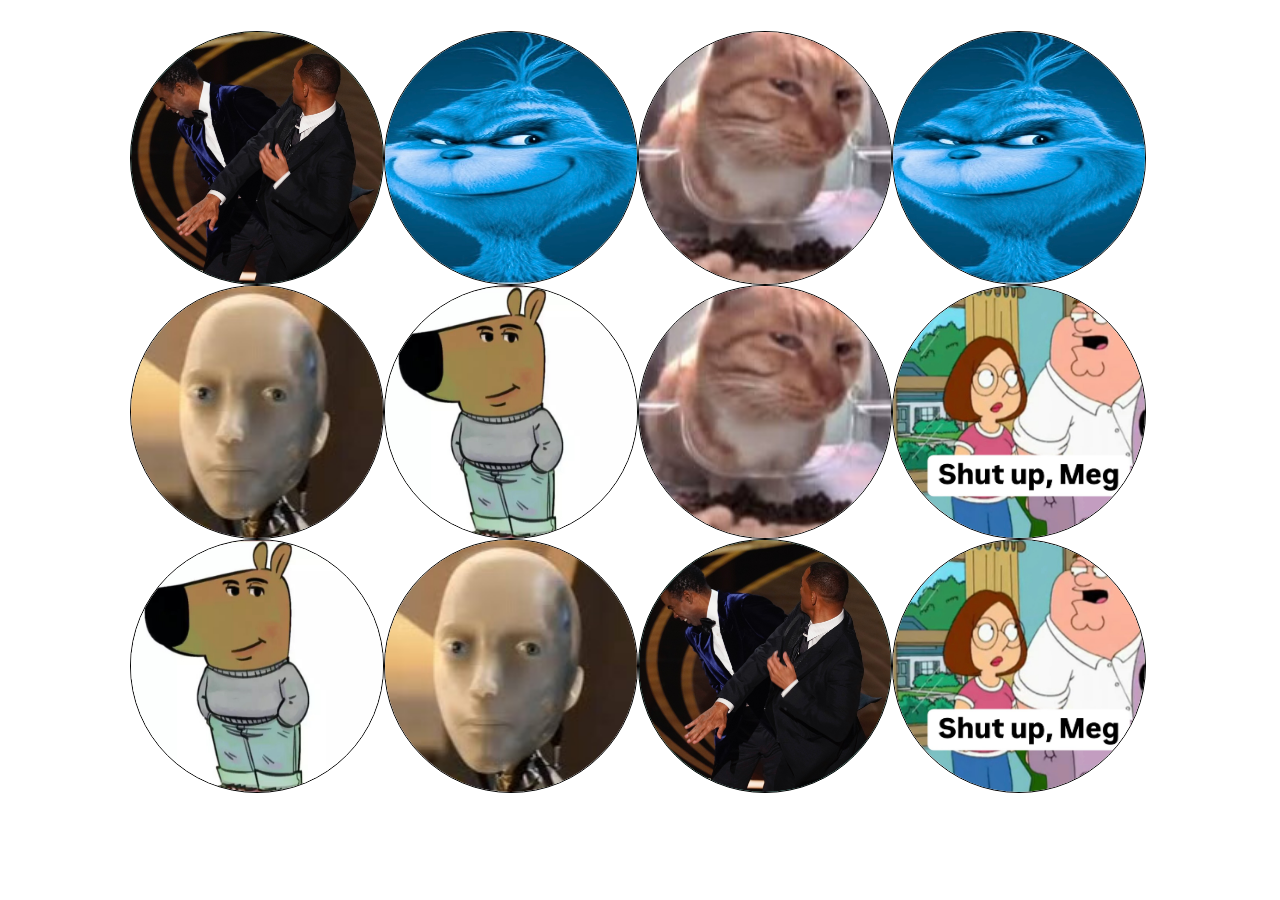
<file: index.html>
<!DOCTYPE html>
<html lang="en">
<head>
    <meta charset="UTF-8">
    <meta name="viewport" content="width=device-width, initial-scale=1.0">
    <title>Remember the Meme</title>
    <link rel="stylesheet" href="style.css">
    <script src="script.js" defer></script>
</head>
<body>
    <div id="grid-container">
        <table id="grid">
            <tr>
                <td class="cell" id="c1" data-clicked="false">
                    <div class="side front"></div>
                    <div class="side back">CHOOSE ME</div>
                </td>
                <td class="cell" id="c2" data-clicked="false">
                    <div class="side front"></div>
                    <div class="side back">CHOOSE ME</div>
                </td>
                <td class="cell" id="c3" data-clicked="false">
                    <div class="side front"></div>
                    <div class="side back">CHOOSE ME</div>
                </td>
                <td class="cell" id="c4" data-clicked="false">
                    <div class="side front"></div>
                    <div class="side back">CHOOSE ME</div>
                </td>
            </tr>

            <tr>
                <td class="cell" id="c5" data-clicked="false">
                    <div class="side front"></div>
                    <div class="side back">CHOOSE ME</div>
                </td>
                <td class="cell" id="c6" data-clicked="false">
                    <div class="side front"></div>
                    <div class="side back">CHOOSE ME</div>
                </td>
                <td class="cell" id="c7" data-clicked="false">
                    <div class="side front"></div>
                    <div class="side back">CHOOSE ME</div>
                </td>
                <td class="cell" id="c8" data-clicked="false">
                    <div class="side front"></div>
                    <div class="side back">CHOOSE ME</div>
                </td>
            </tr>

            <tr>
                <td class="cell" id="c9" data-clicked="false">
                    <div class="side front"></div>
                    <div class="side back">CHOOSE ME</div>
                </td>
                <td class="cell" id="c10" data-clicked="false">
                    <div class="side front"></div>
                    <div class="side back">CHOOSE ME</div>
                </td>
                <td class="cell" id="c11" data-clicked="false">
                    <div class="side front"></div>
                    <div class="side back">CHOOSE ME</div>
                </td>
                <td class="cell" id="c12" data-clicked="false">
                    <div class="side front"></div>
                    <div class="side back">CHOOSE ME</div>
                </td>
            </tr>

        </table>
    </div>
</body>
</html>
</file>
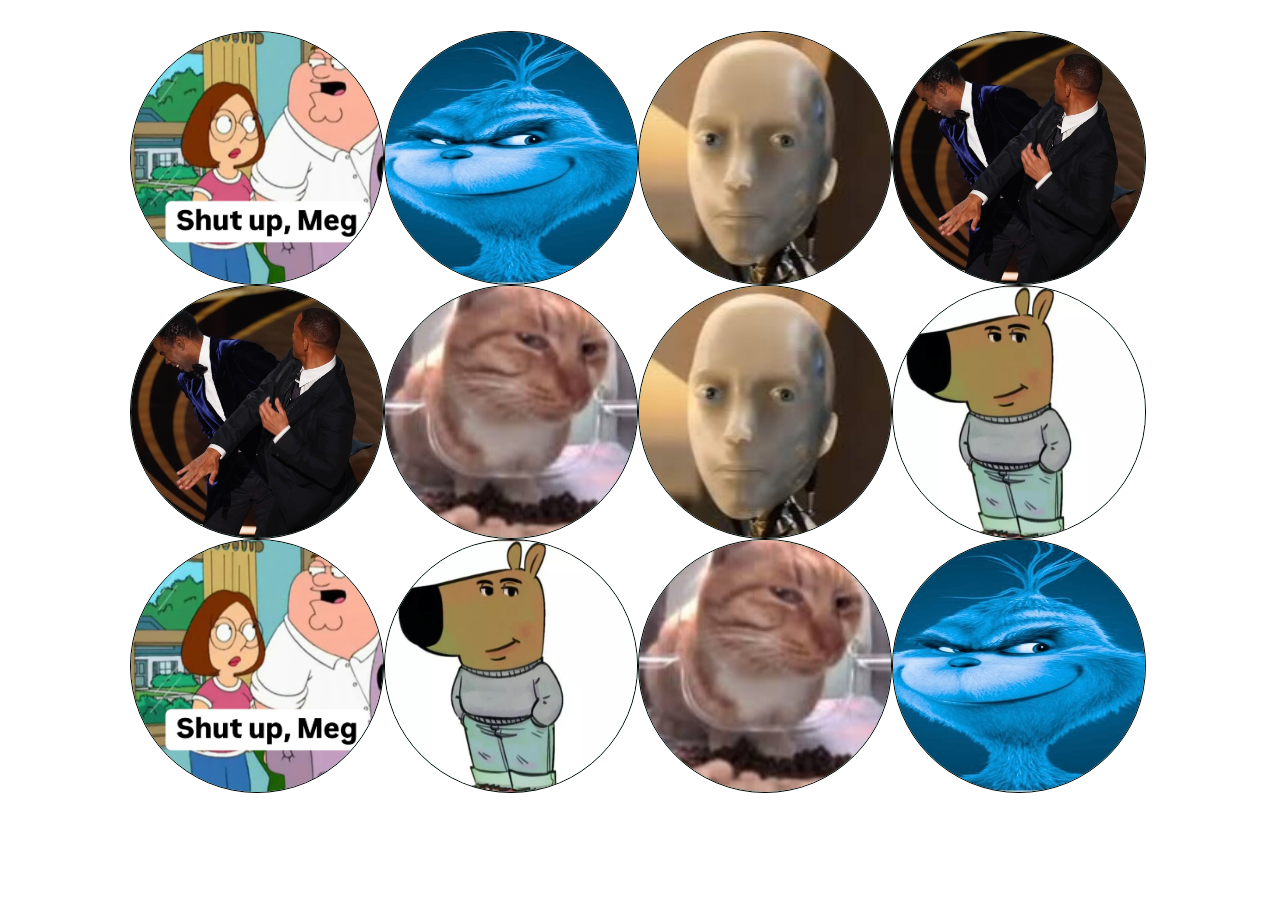
<file: memory grid game.html>
<!DOCTYPE html>
<html lang="en">
<head>
    <meta charset="UTF-8">
    <meta name="viewport" content="width=device-width, initial-scale=1.0">
    <title>Document</title>
    <link rel="stylesheet" href="style.css">
    <script src="script.js" defer></script>
</head>
<body>
    <div id="grid-container">
        <table id="grid">
            <tr>
                <td class="cell" id="c1" data-clicked="false">
                    <div class="side front"></div>
                    <div class="side back">CHOOSE ME</div>
                </td>
                <td class="cell" id="c2" data-clicked="false">
                    <div class="side front"></div>
                    <div class="side back">CHOOSE ME</div>
                </td>
                <td class="cell" id="c3" data-clicked="false">
                    <div class="side front"></div>
                    <div class="side back">CHOOSE ME</div>
                </td>
                <td class="cell" id="c4" data-clicked="false">
                    <div class="side front"></div>
                    <div class="side back">CHOOSE ME</div>
                </td>
            </tr>

            <tr>
                <td class="cell" id="c5" data-clicked="false">
                    <div class="side front"></div>
                    <div class="side back">CHOOSE ME</div>
                </td>
                <td class="cell" id="c6" data-clicked="false">
                    <div class="side front"></div>
                    <div class="side back">CHOOSE ME</div>
                </td>
                <td class="cell" id="c7" data-clicked="false">
                    <div class="side front"></div>
                    <div class="side back">CHOOSE ME</div>
                </td>
                <td class="cell" id="c8" data-clicked="false">
                    <div class="side front"></div>
                    <div class="side back">CHOOSE ME</div>
                </td>
            </tr>

            <tr>
                <td class="cell" id="c9" data-clicked="false">
                    <div class="side front"></div>
                    <div class="side back">CHOOSE ME</div>
                </td>
                <td class="cell" id="c10" data-clicked="false">
                    <div class="side front"></div>
                    <div class="side back">CHOOSE ME</div>
                </td>
                <td class="cell" id="c11" data-clicked="false">
                    <div class="side front"></div>
                    <div class="side back">CHOOSE ME</div>
                </td>
                <td class="cell" id="c12" data-clicked="false">
                    <div class="side front"></div>
                    <div class="side back">CHOOSE ME</div>
                </td>
            </tr>

        </table>
    </div>
</body>
</html>
</file>
<file: style.css>
#grid-container{
    display: flex;
    justify-content: center;
}
#grid{
    margin-top: 20px;
    perspective: 100px;
}
.cell{
    width: 250px;
    height: 250px;
    position: relative;
    transform-style: preserve-3d;
    vertical-align: top;
    justify-content: center;
    transform: rotateY(0deg);
    transition: transform 1s;

}

.side{
    position: absolute;
    width: 100%;
    height: 100%;
    border-radius: 50%;
    border: 1px solid black;
    backface-visibility: hidden;
    display: flex;
    justify-content: center;
    overflow: hidden;
}
.front{
    background-color: rgb(146, 225, 208);
    transform: rotateY(180deg);
}
.back{
    background-color: grey;
    font-size: 50px;
    justify-content: center;
    align-items: center;
    vertical-align: middle;
    text-align: center;
    font-family: Verdana, Geneva, Tahoma, sans-serif;
}
</file>
